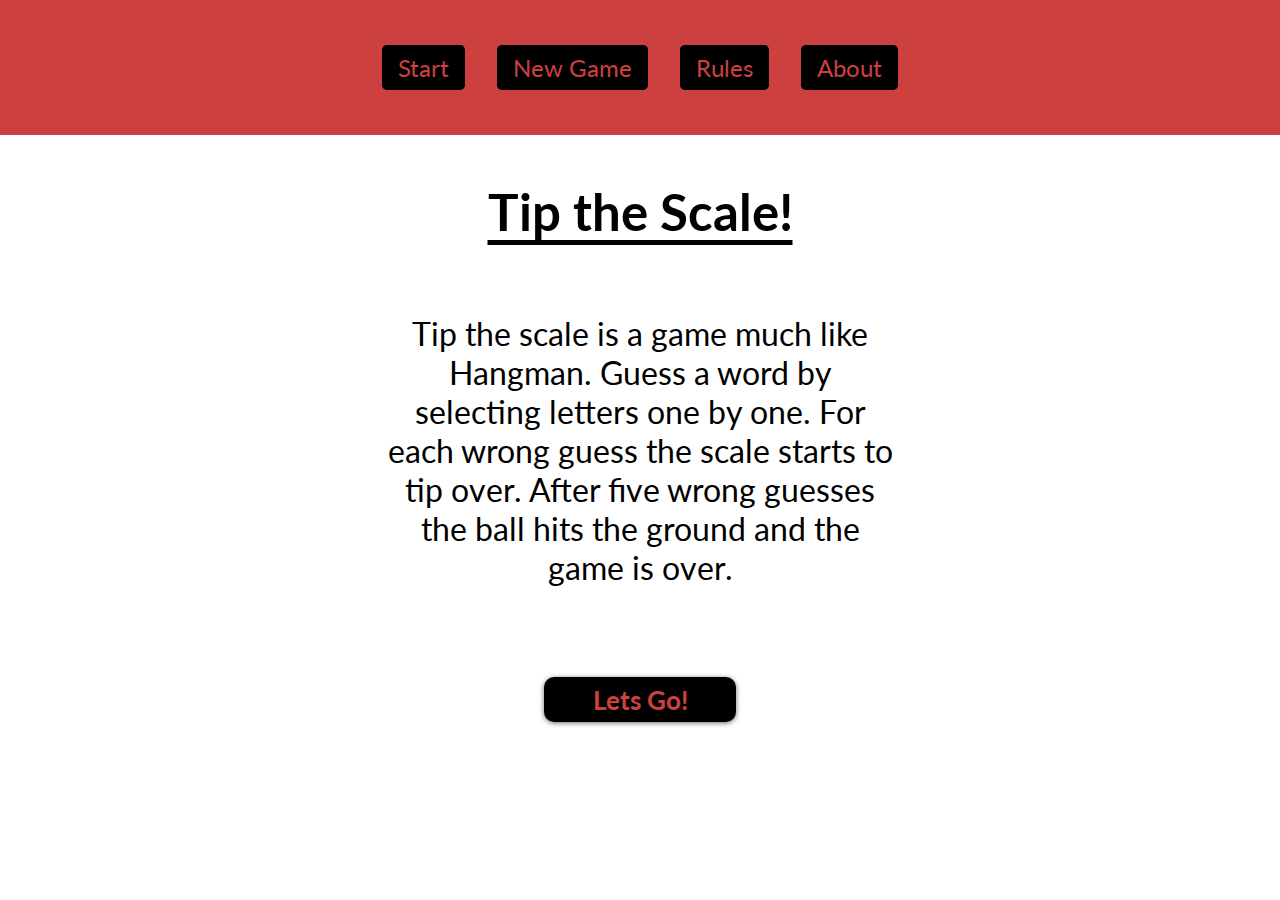
<file: index.html>
<!DOCTYPE html>
<html lang="en">

<head>
    <meta charset="UTF-8">
    <meta http-equiv="X-UA-Compatible" content="IE=edge">
    <meta name="viewport" content="width=device-width, initial-scale=1.0">
    <link rel="stylesheet" href="../styles/styles.css">
    <title>Tip the scale</title>
    <style>
        @import url('https://fonts.googleapis.com/css2?family=Lato&display=swap');
    </style>
</head>

<body>
    <script src="javascript/index.js"></script>
    <script src="javascript/menu.js"></script>
</body>

</html>
</file>
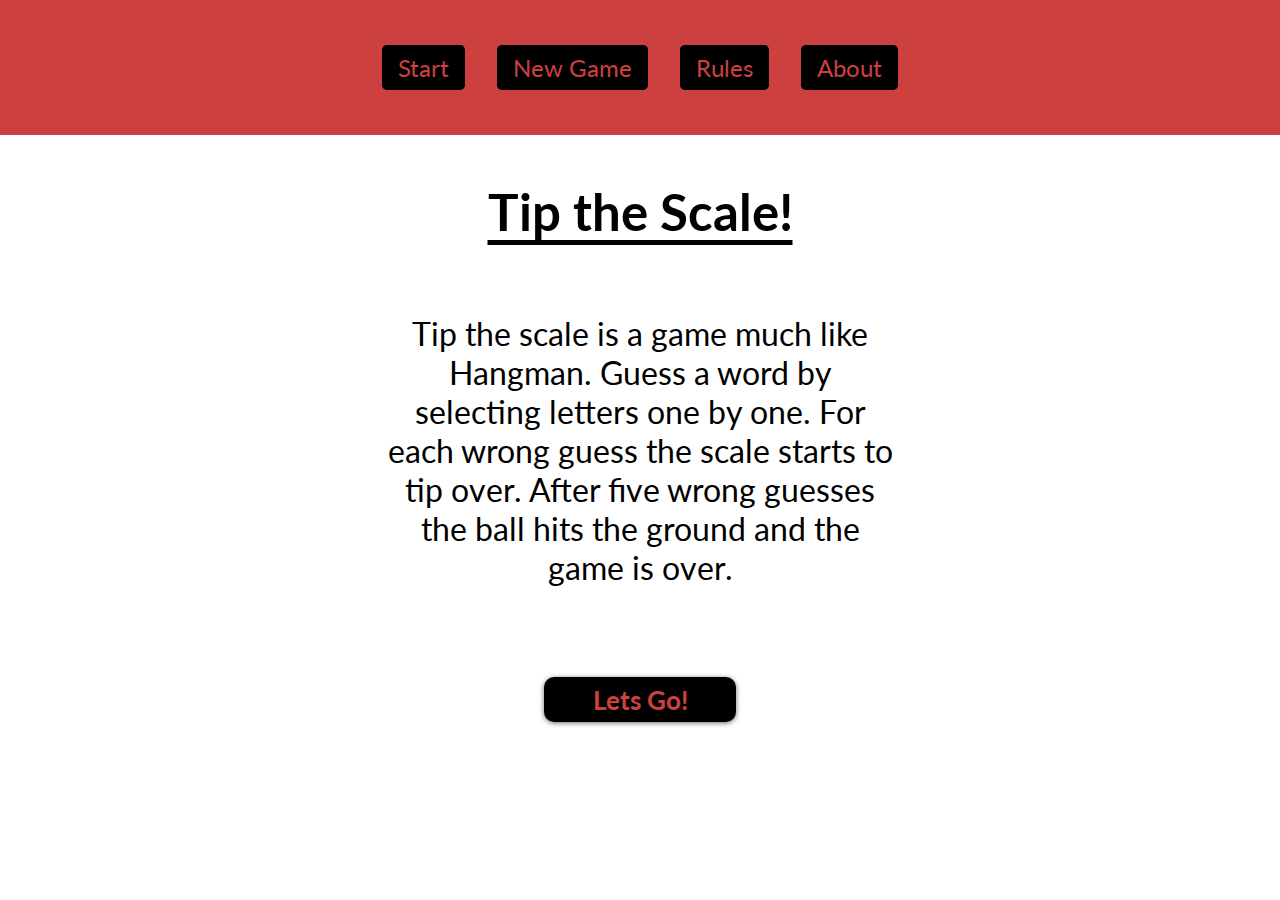
<file: pages/index.html>
<!DOCTYPE html>
<html lang="en">

<head>
    <meta charset="UTF-8">
    <meta http-equiv="X-UA-Compatible" content="IE=edge">
    <meta name="viewport" content="width=device-width, initial-scale=1.0">
    <link rel="stylesheet" href="../styles/styles.css">
    <title>Tip the scale</title>
    <style>
        @import url('https://fonts.googleapis.com/css2?family=Lato&display=swap');
    </style>
</head>

<body>
    <script src="../javascript/index.js"></script>
    <script src="../javascript/menu.js"></script>
</body>

</html>
</file>
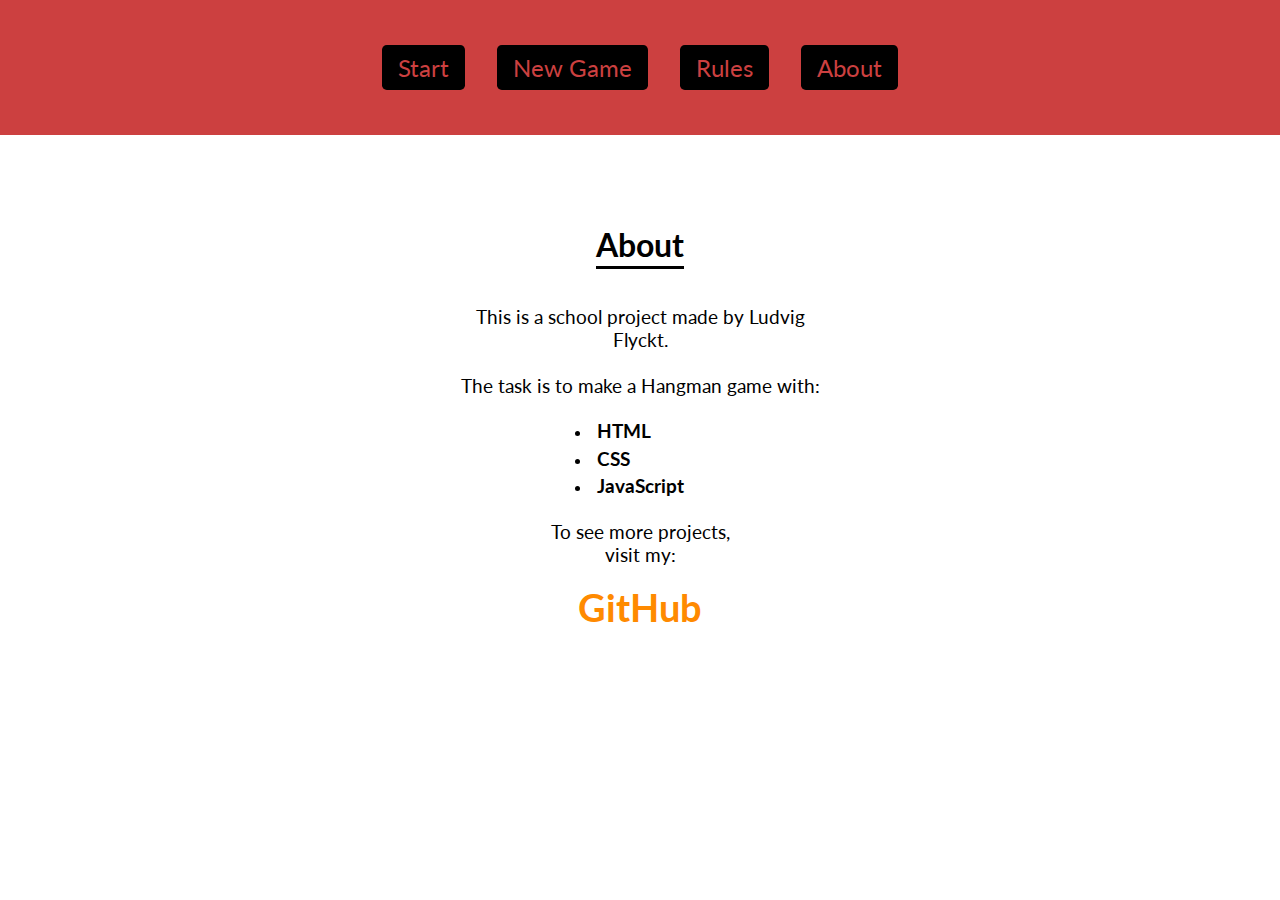
<file: about.html>
<!DOCTYPE html>
<html lang="en">

<head>
    <meta charset="UTF-8">
    <meta http-equiv="X-UA-Compatible" content="IE=edge">
    <meta name="viewport" content="width=device-width, initial-scale=1.0">
    <link rel="stylesheet" href="../styles/styles.css">
    <title>Tip the scale</title>
    <style>
        @import url('https://fonts.googleapis.com/css2?family=Lato&display=swap');
    </style>
</head>

<body>
    <script src="../javascript/about.js"></script>
    <script src="../javascript/menu.js"></script>
</body>

</html>
</file>
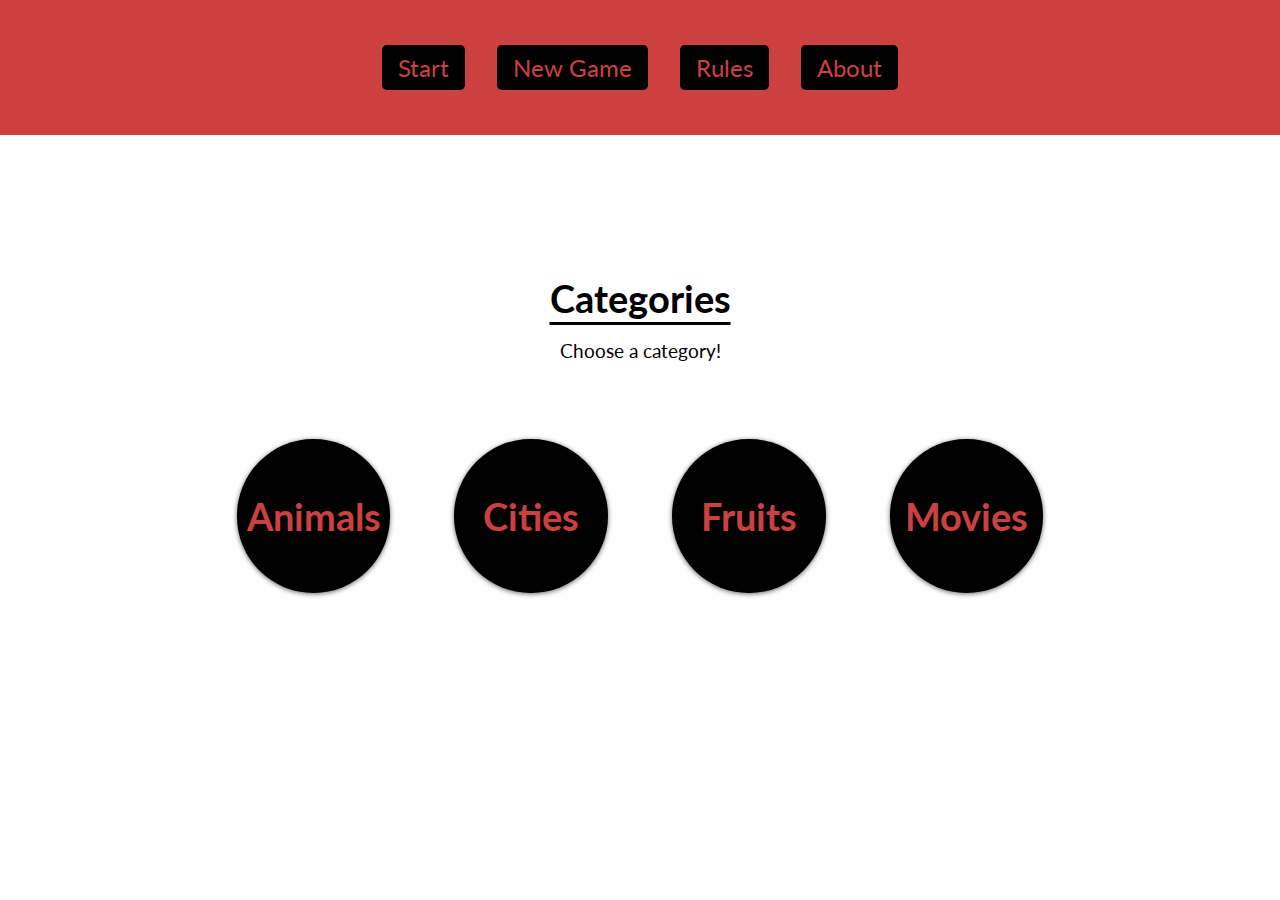
<file: game.html>
<!DOCTYPE html>
<html lang="en">

<head>
    <meta charset="UTF-8">
    <meta http-equiv="X-UA-Compatible" content="IE=edge">
    <meta name="viewport" content="width=device-width, initial-scale=1.0">
    <link rel="stylesheet" href="../styles/styles.css">
    <title>Tip the scale</title>
    <style>
        @import url('https://fonts.googleapis.com/css2?family=Lato&display=swap');
    </style>
</head>

<body id="game">
    <script src="../javascript/game.js"></script>
    <script src="../javascript/menu.js"></script>
</body>

</html>
</file>
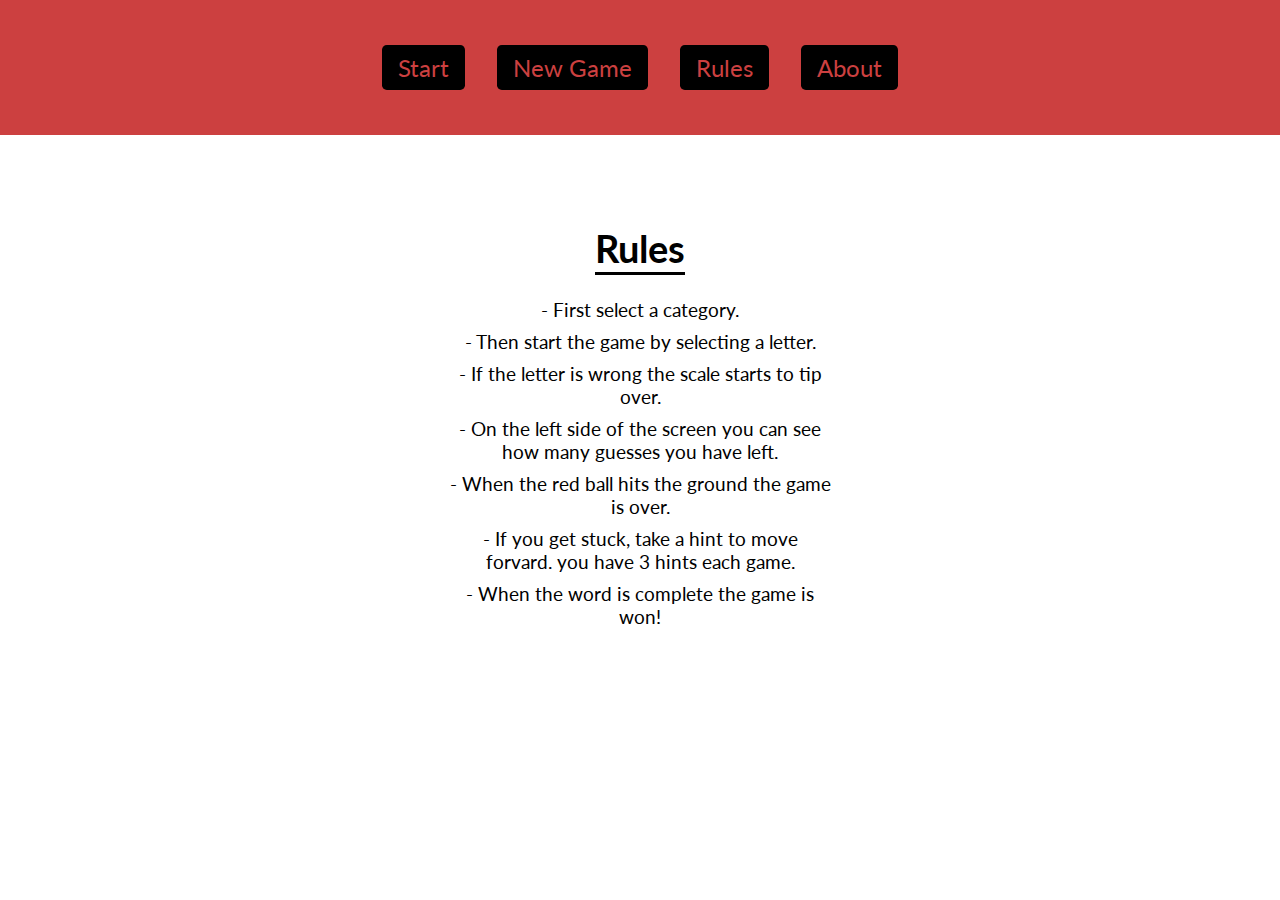
<file: rules.html>
<!DOCTYPE html>
<html lang="en">

<head>
    <meta charset="UTF-8">
    <meta http-equiv="X-UA-Compatible" content="IE=edge">
    <meta name="viewport" content="width=device-width, initial-scale=1.0">
    <link rel="stylesheet" href="../styles/styles.css">
    <title>Tip the scale</title>
    <style>
        @import url('https://fonts.googleapis.com/css2?family=Lato&display=swap');
    </style>
</head>

<body>
    <script src="../javascript/rules.js"></script>
    <script src="../javascript/menu.js"></script>
</body>

</html>
</file>
<file: styles/styles.css>
@font-face {
  font-family: "Lato";
  src: url(https://fonts.googleapis.com/css2?family=Lato&display=swap);
}
@font-face {
  font-family: "Lato";
  src: url(https://fonts.googleapis.com/css2?family=Lato&display=swap);
}
body {
  display: flex;
  align-items: center;
}
body #about-h1 {
  display: flex;
  margin-top: 15vh;
  margin-bottom: 2.5vh;
  text-decoration: underline;
  text-underline-offset: 1vh;
}
@media screen and (min-width: 800px) {
  body #about-h1 {
    font-size: 2.5vw;
    margin-top: 10vh;
  }
}
body .about-text {
  text-align: center;
  margin: 2vh;
  max-width: 55vw;
  font-size: 5vw;
}
@media screen and (min-width: 800px) {
  body .about-text {
    font-size: 1.5vw;
    max-width: 30vw;
  }
}
body #about-ul .about-li p {
  text-align: left;
  margin: 0.5vh;
  font-size: 5vw;
  font-weight: bold;
}
@media screen and (min-width: 800px) {
  body #about-ul .about-li p {
    font-size: 1.5vw;
  }
}
body #githublink {
  text-decoration: none;
  color: #ff8a00;
  font-weight: bold;
  font-size: 9vw;
  transition: 0.1s ease-in-out;
}
@media screen and (min-width: 800px) {
  body #githublink {
    font-size: 3vw;
  }
}
body #githublink:hover {
  text-decoration: underline;
  transform: scale(0.98);
}

@font-face {
  font-family: "Lato";
  src: url(https://fonts.googleapis.com/css2?family=Lato&display=swap);
}
body {
  display: flex;
  align-items: center;
}
body #rules-h1 {
  display: flex;
  align-items: center;
  justify-content: center;
  font-size: 10vw;
  align-self: center;
  margin-top: 15vh;
  margin-bottom: 2.5vh;
  text-decoration: underline;
  text-underline-offset: 1vh;
}
@media screen and (min-width: 800px) {
  body #rules-h1 {
    font-size: 3vw;
    margin-top: 10vh;
  }
}
body #rules-ul {
  display: flex;
  align-items: center;
  justify-content: center;
  flex-direction: column;
  max-width: 60vw;
}
body #rules-ul .rules-li {
  display: flex;
  align-items: center;
  justify-content: center;
  font-size: 4vw;
  margin: 0.5vh;
  text-align: center;
}
@media screen and (min-width: 800px) {
  body #rules-ul .rules-li {
    font-size: 1.5vw;
    max-width: 30vw;
  }
}

@font-face {
  font-family: "Lato";
  src: url(https://fonts.googleapis.com/css2?family=Lato&display=swap);
}
#game {
  display: flex;
  flex-direction: row;
  overflow: hidden;
}
#game header {
  position: absolute;
  top: 0;
}
#game .section-h1 {
  display: flex;
  font-size: 10vw;
  align-self: center;
  margin-top: 10vh;
  text-decoration: underline;
  text-underline-offset: 1vh;
}
@media screen and (min-width: 800px) {
  #game .section-h1 {
    font-size: 3vw;
    justify-content: center;
    margin-top: 5vh;
  }
}
#game .info-text {
  font-size: 6vw;
  max-width: 60vw;
  align-self: center;
  margin-top: 2vh;
  text-align: center;
}
@media screen and (min-width: 800px) {
  #game .info-text {
    font-size: 1.5vw;
    justify-content: center;
  }
}
#game #category-container {
  display: flex;
  align-items: center;
  flex-direction: column;
  min-height: 100%;
  min-width: 100%;
  transition: 0.5s ease-in-out;
}
#game #category-container #category-txt-container {
  margin-bottom: 5vh;
}
#game #category-container #cat-ul {
  display: flex;
  align-items: center;
  flex-direction: row;
  flex-wrap: wrap;
  justify-content: center;
}
@media screen and (min-width: 800px) {
  #game #category-container #cat-ul {
    max-width: 80vw;
  }
}
#game #category-container #cat-ul .cat-list {
  display: flex;
  align-items: center;
  justify-content: center;
  list-style: none;
  margin: 0.4em;
  align-items: center;
}
@media screen and (min-width: 800px) {
  #game #category-container #cat-ul .cat-list {
    margin: 2em;
  }
}
#game #category-container #cat-ul .cat-list .cat-btn {
  display: flex;
  align-items: center;
  justify-content: center;
  background-color: black;
  border-radius: 50%;
  height: 4em;
  max-width: 4em;
  border: none;
  padding: 1em;
  color: #cc4040;
  font-size: 8vw;
  font-weight: bold;
  cursor: pointer;
  box-shadow: 0px 1px 5px 0px rgba(0, 0, 0, 0.6);
}
@media screen and (min-width: 800px) {
  #game #category-container #cat-ul .cat-list .cat-btn {
    font-size: 3vw;
  }
}
#game #category-container #cat-ul .cat-list .cat-btn:hover {
  background-color: black;
  color: #ff8a00;
}
#game #category-container #cat-ul .cat-list .active:focus {
  background-color: #1dd20d;
  color: black;
}
#game #startGame-btn {
  display: flex;
  visibility: hidden;
  align-items: center;
  justify-content: center;
  align-self: center;
  margin-top: 5vh;
  min-width: 40vw;
  min-height: 5vh;
  border-radius: 0.4em;
  border: none;
  background-color: #1dd20d;
  color: black;
  font-size: 6vw;
  text-decoration: none;
  font-weight: bold;
  cursor: pointer;
  box-shadow: 0px 1px 5px 0px rgba(0, 0, 0, 0.6);
}
@media screen and (min-width: 800px) {
  #game #startGame-btn {
    font-size: 2vw;
    min-width: 15vw;
    margin-top: 0;
  }
}
#game #startGame-btn:hover {
  color: #ff8a00;
  background-color: rgb(41, 41, 41);
  transform: scale(1.02);
}
#game #startGame-btn:active {
  transform: scale(0.95);
  color: #1dd20d;
}
#game #game-container {
  display: flex;
  align-items: center;
  flex-direction: column;
  min-height: 100%;
  min-width: 100%;
  transition: 0.5s ease-in-out;
}
#game #game-container #game-txt-container {
  display: flex;
  flex-direction: column;
  align-items: center;
  margin-bottom: 1vh;
}
#game #game-container #scale-section {
  display: flex;
  align-items: center;
  flex-direction: column;
  height: 30vh;
  width: 100%;
}
#game #game-container #scale-section #lives-container {
  display: flex;
  /*  flex-direction: column; */
  align-items: center;
  justify-content: center;
}
#game #game-container #scale-section #lives-container #guesses-left {
  display: flex;
  /* flex-direction: column; */
}
#game #game-container #scale-section #lives-container #guesses-left .lives-list {
  list-style: none;
  margin: 1vh;
}
#game #game-container #scale-section #lives-container #guesses-left .lives-list .circles {
  border: 0.3vw solid black;
  border-radius: 50%;
  min-width: 1rem;
  min-height: 1rem;
}
@media screen and (min-width: 800px) {
  #game #game-container #scale-section #lives-container #guesses-left .lives-list .circles {
    min-width: 1rem;
    min-height: 1rem;
    border: 0.1vw solid black;
  }
}
#game #game-container #scale-section #scale-img {
  min-width: 70vw;
}
@media screen and (min-width: 800px) {
  #game #game-container #scale-section #scale-img {
    min-width: 25vw;
  }
}
#game #game-container #scale-section #word-holder {
  display: flex;
  justify-content: center;
  align-items: center;
  text-transform: uppercase;
  font-weight: bold;
  position: relative;
  min-height: 10vh;
  width: 90vw;
}
#game #game-container #scale-section #word-holder #my-word {
  margin: 1rem 1rem 0rem 2.5rem;
  color: black;
  font-size: 1.5rem;
  letter-spacing: 1.5rem;
  text-align: center;
  width: 70vw;
}
#game #game-container #scale-section #word-holder #result-text {
  color: black;
  font-size: 1.5rem;
  text-align: center;
  text-transform: none;
}
#game #game-container #letter-ul {
  display: flex;
  flex-wrap: wrap;
  align-items: center;
  justify-content: center;
  margin-top: 4rem;
}
@media screen and (min-width: 800px) {
  #game #game-container #letter-ul {
    max-width: 60vw;
    margin-top: 7rem;
  }
}
#game #game-container #letter-ul .letter-list {
  display: flex;
  align-items: center;
  justify-content: center;
  position: relative;
  list-style: none;
  margin: 1vw;
  min-height: 2.5rem;
  min-width: 2.5rem;
  border-radius: 50%;
  font-size: 1.5rem;
  background-color: black;
  color: #ff8a00;
  font-weight: bold;
  cursor: pointer;
  border: none;
}
@media screen and (min-width: 800px) {
  #game #game-container #letter-ul .letter-list {
    min-height: 3rem;
    min-width: 3rem;
    font-size: 2vw;
    margin: 0.3vw;
  }
}
#game #game-container #letter-ul .letter-list:hover {
  background-color: #8b8b8b;
  color: #ffd39f;
  transform: scale(1.1);
}
#game #game-container #letter-ul .letter-list:disabled {
  background-color: #8b8b8b;
  transform: scale(0.7);
  color: #ffd39f;
  cursor: not-allowed;
}

@font-face {
  font-family: "Lato";
  src: url(https://fonts.googleapis.com/css2?family=Lato&display=swap);
}
body #start-h1 {
  font-size: 10vw;
  align-self: center;
  margin-top: 5vh;
  text-decoration: underline;
  text-underline-offset: 1vh;
}
@media screen and (min-width: 800px) {
  body #start-h1 {
    font-size: 4vw;
    justify-content: center;
    align-items: center;
  }
}
body #welcome-text {
  font-size: 6vw;
  max-width: 60vw;
  align-self: center;
  margin-top: 3vh;
  text-align: center;
}
@media screen and (min-width: 800px) {
  body #welcome-text {
    margin-top: 8vh;
    font-size: 2.5vw;
    max-width: 40vw;
  }
}
body #letsGo-btn {
  display: flex;
  align-items: center;
  justify-content: center;
  align-self: center;
  margin-top: 10vh;
  min-width: 40vw;
  min-height: 5vh;
  border-radius: 0.4em;
  border: none;
  background-color: black;
  color: #cc4040;
  font-size: 6vw;
  text-decoration: none;
  font-weight: bold;
  box-shadow: 0px 1px 5px 0px rgba(0, 0, 0, 0.6);
}
@media screen and (min-width: 800px) {
  body #letsGo-btn {
    font-size: 2vw;
    min-width: 15vw;
  }
}
body #letsGo-btn:hover {
  transform: scale(1.02);
  color: #ff8a00;
  background-color: rgb(41, 41, 41);
}
body #letsGo-btn:active {
  transform: scale(0.95);
  color: #cc4040;
}

* {
  margin: 0;
  padding: 0;
  font-family: "lato";
}

body {
  display: flex;
  flex-direction: column;
  min-height: 100vh;
}
body header {
  display: flex;
  flex-direction: column;
  justify-content: center;
  align-items: center;
  height: 15vh;
  width: 100%;
}
@media screen and (min-width: 800px) {
  body header {
    background-color: #cc4040;
  }
}
body header #phone-nav {
  position: absolute;
  top: 0;
  display: flex;
  align-items: center;
  flex-direction: column;
  background-color: #cc4040;
  z-index: 1;
  height: 15vh;
  width: 100%;
  box-shadow: 0px 1px 5px 0px rgba(0, 0, 0, 0.6);
  overflow: hidden;
  transition: 0.5s ease-in-out;
}
@media screen and (min-width: 800px) {
  body header #phone-nav {
    display: none;
  }
}
body header #phone-nav #menu-list-phone {
  justify-content: center;
  align-items: center;
  flex-direction: column;
  visibility: hidden;
  transform: translateY(-40vh);
  transition: 0.5s ease-in-out;
}
body header #phone-nav #menu-list-phone li {
  list-style: none;
  background-color: black;
  width: 70vw;
  min-height: 5vh;
  margin: 2vh;
  border-radius: 0.2em;
  display: flex;
  justify-content: center;
  align-items: center;
  box-shadow: 0px 5px 10px 0px rgba(0, 0, 0, 0.6);
}
body header #phone-nav #menu-list-phone li a {
  text-decoration: none;
  color: #cc4040;
  font-size: 8vw;
  margin: 0.5vh;
  border: none;
  background-color: black;
}
body header #phone-nav #menu-list-phone li a:hover {
  color: #ff8a00;
}
body header #phone-nav #menu-btn {
  position: absolute;
  display: flex;
  align-items: center;
  justify-content: center;
  min-width: 5rem;
  min-height: 5rem;
  border-radius: 50%;
  transform: translateY(0vh);
  border: none;
  background-color: black;
  color: #cc4040;
  font-size: 1rem;
  cursor: pointer;
  text-decoration: none;
  margin: 1em;
  text-shadow: inset 0px 4px 4px 0px rgba(0, 0, 0, 0.886);
  font-weight: bold;
  box-shadow: 0px 1px 5px 0px rgba(0, 0, 0, 0.6);
  transition: 0.5s ease-in-out;
}
body header #phone-nav #menu-btn:hover {
  color: #ff8a00;
  background-color: rgb(41, 41, 41);
}
body header #phone-nav #menu-btn:active {
  transform: scale(0.5);
  color: #cc4040;
}
@media screen and (min-width: 800px) {
  body header #phone-nav #menu-btn {
    display: none;
  }
}
body header #desktop-nav {
  display: none;
}
@media screen and (min-width: 800px) {
  body header #desktop-nav {
    display: flex;
  }
  body header #desktop-nav #menu-list-desktop {
    display: flex;
    flex-direction: row;
    justify-content: center;
    list-style: none;
    min-width: 40vw;
  }
  body header #desktop-nav #menu-list-desktop .btnListDesk .listBtnsDesk {
    text-decoration: none;
    background-color: black;
    color: #cc4040;
    font-size: 1.5rem;
    border-radius: 0.2em;
    margin: 1rem;
    padding: 0.5rem 1rem 0.5rem 1rem;
  }
  body header #desktop-nav #menu-list-desktop .btnListDesk .listBtnsDesk:hover {
    color: #ff8a00;
  }
}
@media screen and (min-width: 800px) {
  body header #phone-nav {
    display: none;
  }
  body header h1 {
    font-size: 4vw;
  }
}/*# sourceMappingURL=styles.css.map */
</file>
